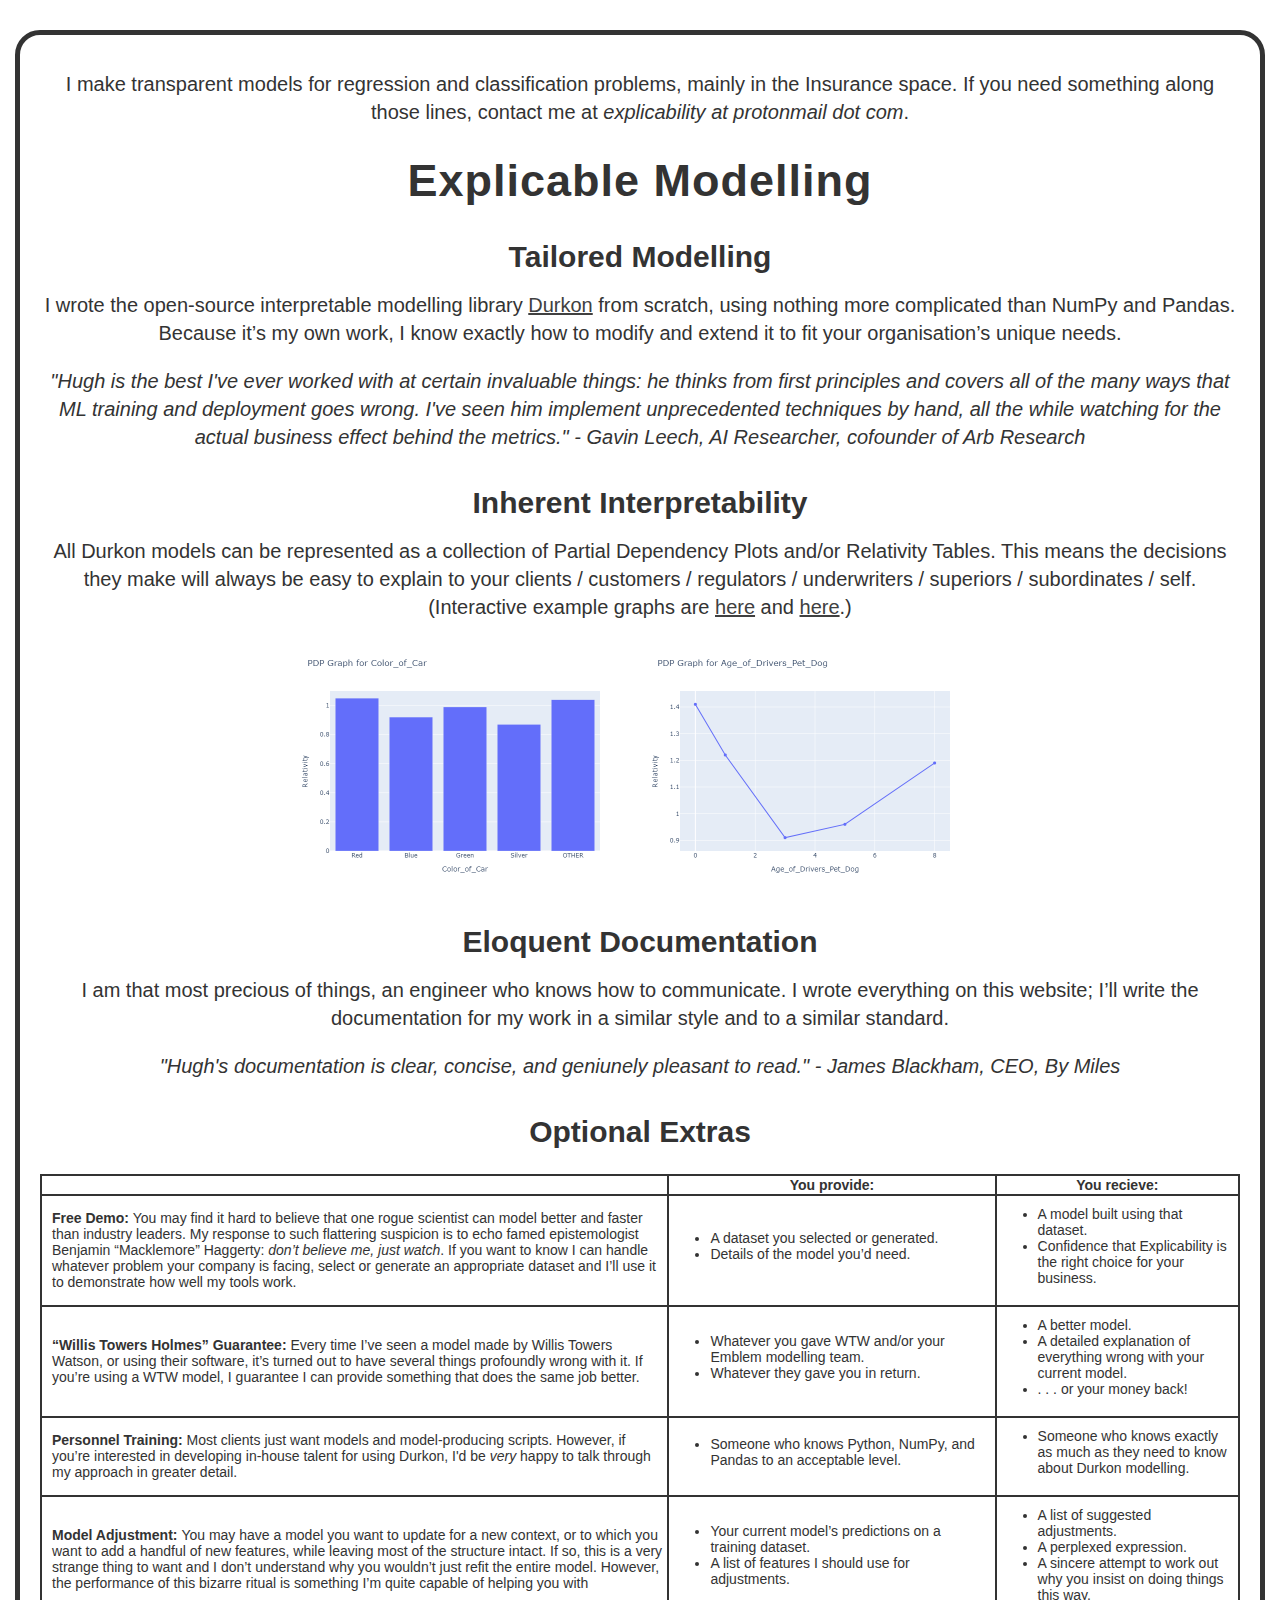
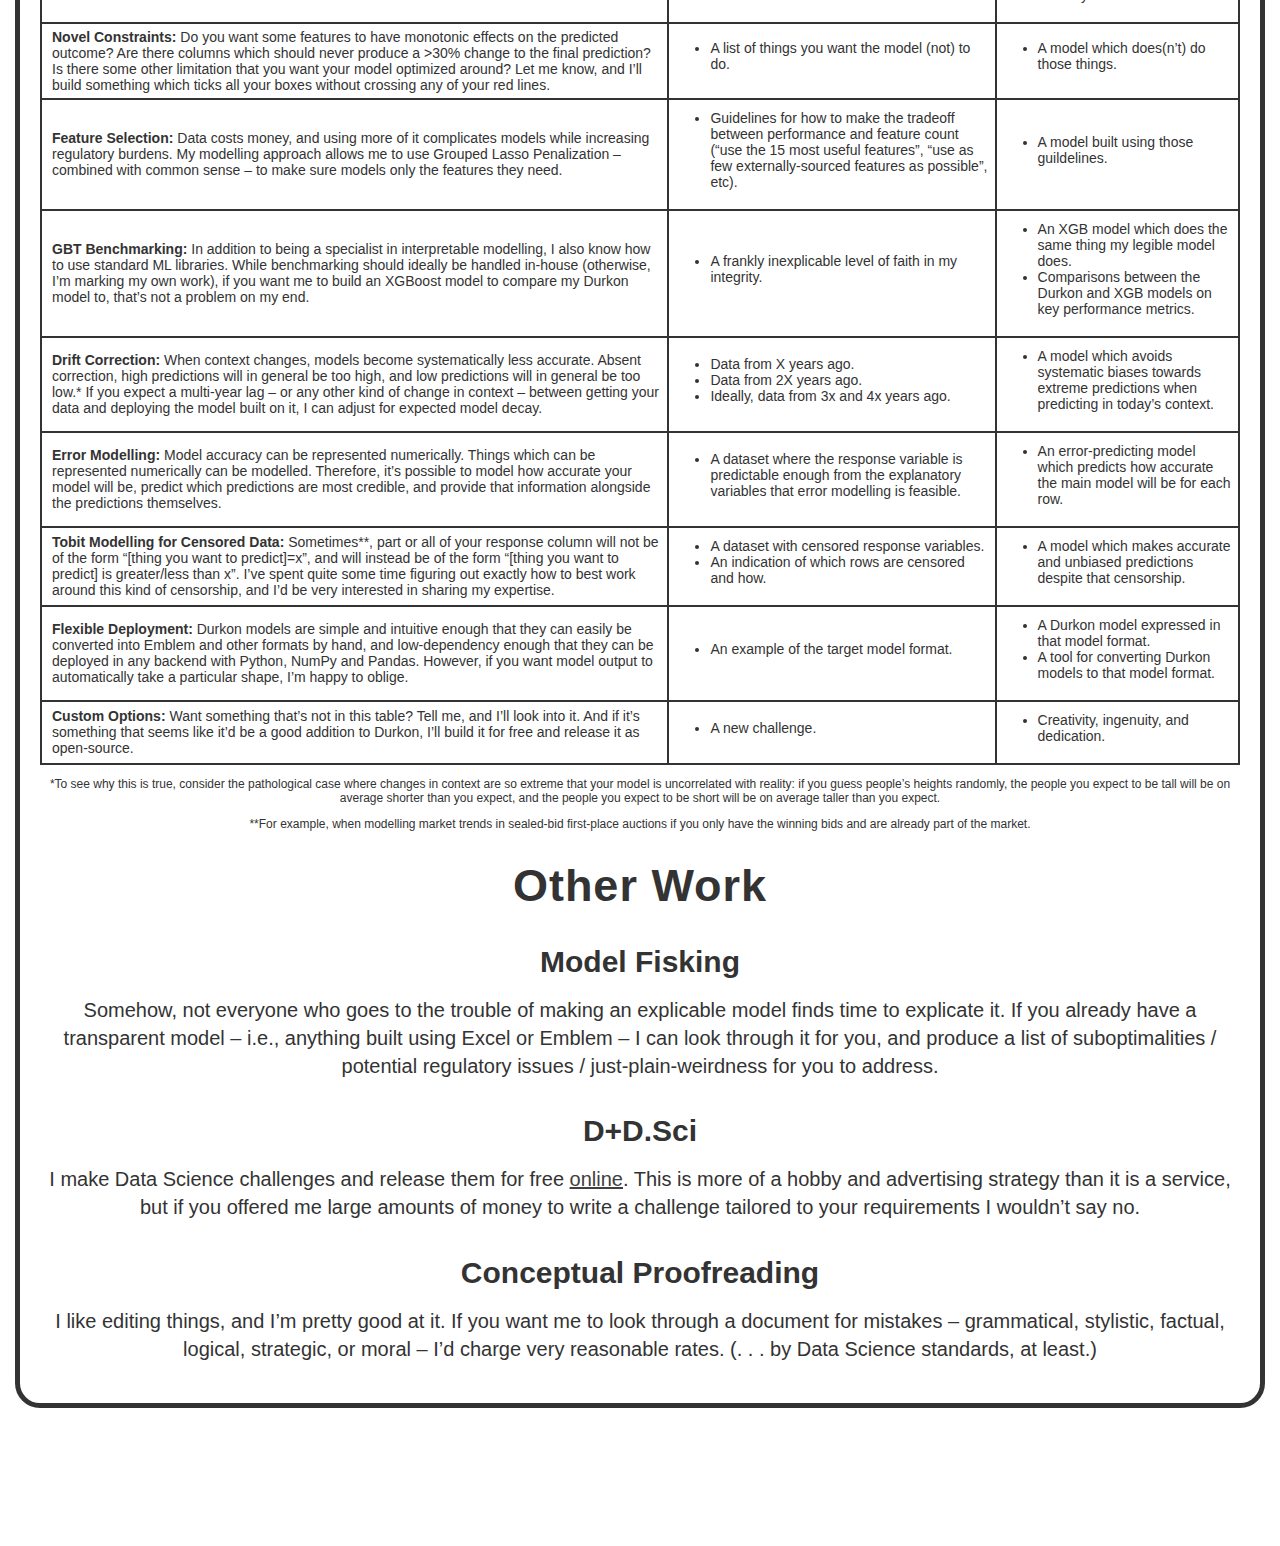
<file: index.html>
<!doctype>
<html>
<head>

	<title>Explicability</title>

	<!-- Meta -->
	<meta content="text/html;charset=utf-8" http-equiv="Content-Type">
	<meta content="utf-8" http-equiv="encoding">
	<meta charset="utf-8">
	<meta name="viewport" content="width=450">
	<link rel="icon" type="image/png" href="favicon.png"/>

	<!-- Stylin' -->
	<link rel="stylesheet" href="index.css"/>


</head>
<body>

	<div id="content">

		<p>
			I make transparent models for regression and classification problems, mainly in the Insurance space. If you need something along those lines, contact me at <i>explicability at protonmail dot com</i>.
		</p>
		
		<h1>Explicable Modelling</h1>
		
		<h2>Tailored Modelling</h2>
		<p>I wrote the open-source interpretable modelling library <a href="github.com/H-B-P/DURKON">Durkon</a> from scratch, using nothing more complicated than NumPy and Pandas. Because it’s my own work, I know exactly how to modify and extend it to fit your organisation’s unique needs.</p>
		<p><i>"Hugh is the best I've ever worked with at certain invaluable things: he thinks from first principles and covers all of the many ways that ML training and deployment goes wrong. I've seen him implement unprecedented techniques by hand, all the while watching for the actual business effect behind the metrics." - Gavin Leech, AI Researcher, cofounder of Arb Research</i></p>
		<h2>Inherent Interpretability</h2>
		<p>All Durkon models can be represented as a collection of Partial Dependency Plots and/or Relativity Tables. This means the decisions they make will always be easy to explain to your clients / customers / regulators / underwriters / superiors / subordinates / self. (Interactive example graphs are <a href = "Color_of_Car.html">here</a> and <a href = "Age_of_Drivers_Pet_Dog.html">here</a>.)</p>
		<img src="Color_of_Car.png"height=250 width=350><img src="Age_of_Drivers_Pet_Dog.png"height=250 width=350>
		<h2>Eloquent Documentation</h2>
		<p>I am that most precious of things, an engineer who knows how to communicate. I wrote everything on this website; I’ll write the documentation for my work in a similar style and to a similar standard.</p>
		<p><i>"Hugh's documentation is clear, concise, and geniunely pleasant to read." - James Blackham, CEO, By Miles</i></p>
		<h2>Optional Extras</h2>
		<br>
		<table>
		 <tr>
		  <th></th>
		  <th><b>You provide:</b></th>
		  <th><b>You recieve:</b></th>
		 <tr>
		  <td class="explanation"><b>Free Demo:</b> You may find it hard to believe that one rogue scientist can model better and faster than industry leaders. My response to such flattering suspicion is to echo famed epistemologist Benjamin “Macklemore” Haggerty: <i>don’t believe me, just watch</i>. If you want to know I can handle whatever problem your company is facing, select or generate an appropriate dataset and I’ll use it to demonstrate how well my tools work.</td>
		  <td><ul>
		   <li>A dataset you selected or generated.</li>
		   <li>Details of the model you’d need.</li>
		  </ul></td>
		  <td><ul>
		   <li>A model built using that dataset.</li>
		   <li>Confidence that Explicability is the right choice for your business.</li>
		  </ul></td>
		 </tr>
		 
		 <tr>
		  <td class="explanation"><b>“Willis Towers Holmes” Guarantee:</b>  Every time I’ve seen a model made by Willis Towers Watson, or using their software, it’s turned out to have several things profoundly wrong with it. If you’re using a WTW model, I guarantee I can provide something that does the same job better.</td>
		  <td><ul>
		   <li>Whatever you gave WTW and/or your Emblem modelling team.</li>
		   <li>Whatever they gave you in return.</li>
		  </ul></td>
		  <td><ul>
		   <li>A better model.</li>
		   <li>A detailed explanation of everything wrong with your current model.</li>
		   <li>. . . or your money back!</li>
		  </ul></td>
		 </tr>
		 
		 <tr>
		  <td class="explanation"><b>Personnel Training: </b>Most clients just want models and model-producing scripts. However, if you’re interested in developing in-house talent for using Durkon, I'd be <i>very</i> happy to talk through my approach in greater detail.</td>
		  <td><ul>
		   <li>Someone who knows Python, NumPy, and Pandas to an acceptable level.</li>
		  </ul></td>
		  <td><ul>
		   <li>Someone who knows exactly as much as they need to know about Durkon modelling.</li>
		  </ul></td>
		 </tr>
		 
		 <tr>
		  <td class="explanation"><b>Model Adjustment: </b>You may have a model you want to update for a new context, or to which you want to add a handful of new features, while leaving most of the structure intact. If so, this is a very strange thing to want and I don’t understand why you wouldn’t just refit the entire model. However, the performance of this bizarre ritual is something I’m quite capable of helping you with</td>
		  <td><ul>
		   <li>Your current model’s predictions on a training dataset.</li>
		   <li>A list of features I should use for adjustments.</li>
		  </ul></td>
		  <td><ul>
		   <li>A list of suggested adjustments.</li>
		   <li>A perplexed expression.</li>
		   <li>A sincere attempt to work out why you insist on doing things this way.</li>
		  </ul></td>
		 </tr>
		 
		 <tr>
		  <td class="explanation"><b>Novel Constraints: </b>Do you want some features to have monotonic effects on the predicted outcome? Are there columns which should never produce a >30% change to the final prediction? Is there some other limitation that you want your model optimized around? Let me know, and I’ll build something which ticks all your boxes without crossing any of your red lines.</td>
		  <td><ul>
		   <li>A list of things you want the model (not) to do.</li>
		  </ul></td>
		  <td><ul>
		   <li>A model which does(n’t) do those things.</li>
		  </ul></td>
		 </tr>
		 
		 <tr>
		  <td class="explanation"><b>Feature Selection: </b>Data costs money, and using more of it complicates models while increasing regulatory burdens. My modelling approach allows me to use Grouped Lasso Penalization – combined with common sense – to make sure models only the features they need.</td>
		  <td><ul>
		   <li>Guidelines for how to make the tradeoff between performance and feature count (“use the 15 most useful features”, “use as few externally-sourced features as possible”, etc).</li>
		  </ul></td>
		  <td><ul>
		   <li>A model built using those guildelines.</li>
		  </ul></td>
		 </tr>
		 
		 <tr>
		  <td class="explanation"><b>GBT Benchmarking: </b>In addition to being a specialist in interpretable modelling, I also know how to use standard ML libraries. While benchmarking should ideally be handled in-house (otherwise, I’m marking my own work), if you want me to build an XGBoost model to compare my Durkon model to, that’s not a problem on my end.</td>
		  <td><ul>
		   <li>A frankly inexplicable level of faith in my integrity.</li>
		  </ul></td>
		  <td><ul>
		   <li>An XGB model which does the same thing my legible model does.</li>
		   <li>Comparisons between the Durkon and XGB models on key performance metrics.</li>
		  </ul></td>
		 </tr>
		 
		 <tr>
		  <td class="explanation"><b>Drift Correction: </b>When context changes, models become systematically less accurate. Absent correction, high predictions will in general be too high, and low predictions will in general be too low.* If you expect a multi-year lag – or any other kind of change in context – between getting your data and deploying the model built on it, I can adjust for expected model decay.</td>
		  <td><ul>
		   <li>Data from X years ago.</li>
		   <li>Data from 2X years ago.</li>
		   <li>Ideally, data from 3x and 4x years ago. </li>
		  </ul></td>
		  <td><ul>
		   <li>A model which avoids systematic biases towards extreme predictions when predicting in today’s context.</li>
		  </ul></td>
		 </tr>
		 
		 <tr>
		  <td class="explanation"><b>Error Modelling: </b>Model accuracy can be represented numerically. Things which can be represented numerically can be modelled. Therefore, it’s possible to model how accurate your model will be, predict which predictions are most credible, and provide that information alongside the predictions themselves.</td>
		  <td><ul>
		   <li>A dataset where the response variable is predictable enough from the explanatory variables that error modelling is feasible.</li>
		  </ul></td>
		  <td><ul>
		   <li>An error-predicting model which predicts how accurate the main model will be for each row.</li>
		  </ul></td>
		 </tr>
		 
		 <tr>
		  <td class="explanation"><b>Tobit Modelling for Censored Data: </b>Sometimes**, part or all of your response column will not be of the form “[thing you want to predict]=x”, and will instead be of the form “[thing you want to predict] is greater/less than x”. I’ve spent quite some time figuring out exactly how to best work around this kind of censorship, and I’d be very interested in sharing my expertise.</td>
		  <td><ul>
		   <li>A dataset with censored response variables.</li>
		   <li>An indication of which rows are censored and how.</li>
		  </ul></td>
		  <td><ul>
		   <li>A model which makes accurate and unbiased predictions despite that censorship.</li>
		  </ul></td>
		 </tr>
		 
		 <tr>
		  <td class="explanation"><b>Flexible Deployment: </b>Durkon models are simple and intuitive enough that they can easily be converted into Emblem and other formats by hand, and low-dependency enough that they can be deployed in any backend with Python, NumPy and Pandas. However, if you want model output to automatically take a particular shape, I’m happy to oblige.</td>
		  <td><ul>
		   <li>An example of the target model format.</li>
		  </ul></td>
		  <td><ul>
		   <li>A Durkon model expressed in that model format.</li>
		   <li>A tool for converting Durkon models to that model format.</li>
		  </ul></td>
		 </tr>
		 
		 <tr>
		  <td class="explanation"><b>Custom Options: </b>Want something that’s not in this table? Tell me, and I’ll look into it. And if it’s something that seems like it’d be a good addition to Durkon, I’ll build it for free and release it as open-source.</td>
		  <td><ul>
		   <li>A new challenge.</li>
		  </ul></td>
		  <td><ul>
		   <li>Creativity, ingenuity, and dedication.</li>
		  </ul></td>
		 </tr>
		 
		</table>
		
		<p class=footnote>*To see why this is true, consider the pathological case where changes in context are so extreme that your model is uncorrelated with reality: if you guess people’s heights randomly, the people you expect to be tall will be on average shorter than you expect, and the people you expect to be short will be on average taller than you expect.</p>
		<p class=footnote>**For example, when modelling market trends in sealed-bid first-place auctions if you only have the winning bids and are already part of the market.</p>
		
		<h1>Other Work</h1>
		<h2>Model Fisking</h2>
		<p>Somehow, not everyone who goes to the trouble of making an explicable model finds time to explicate it. If you already have a transparent model – i.e., anything built using Excel or Emblem – I can look through it for you, and produce a list of suboptimalities / potential regulatory issues / just-plain-weirdness for you to address.</p>
		<h2>D+D.Sci</h2>
		<p>I make Data Science challenges and release them for free <a href="https://www.lesswrong.com/s/gDiScDuMrWNpzwNSJ">online</a>. This is more of a hobby and advertising strategy than it is a service, but if you offered me large amounts of money to write a challenge tailored to your requirements I wouldn’t say no.</p>
		<h2>Conceptual Proofreading</h2>
		<p>I like editing things, and I’m pretty good at it. If you want me to look through a document for mistakes – grammatical, stylistic, factual, logical, strategic, or moral – I’d charge very reasonable rates. (. . . by Data Science standards, at least.)</p>


	</div>

	<div id="footer">

		<br>

	</div>

</body>
</html>
</file>
<file: index.css>
html,body{
	width:100%; height:100%;
	margin:0;
	background: #fff;
	color: #333;
	font-family: 'Helvetica', 'Arial', sans-serif;
	font-size: 20px;
	font-weight: 100;
	line-height: 1.4em;
}

#content, #footer{
	width: 100%;
	max-width: 1200px;
	margin:0 auto;
}
strong, b{
	font-weight: bold;
}
a{
	color: #404040;
	position: relative;
	top:0px;
	transition: 0.1s ease-in-out;
}
a:hover{
	color: #808080;
	top: -2px;
}
h1{
	font-weight: bold;
	font-size: 45px;
	text-align: center;
	letter-spacing: 1px;
	margin-bottom: 0;
	line-height: 1.1em;
}
h2{
	margin-top:1.25em;
	margin-bottom: 0;
}
table, th, td {
	background: #fff;
	color: #333;
	font-family: 'Helvetica', 'Arial', sans-serif;
	font-size: 14px;
	font-weight: 100;
  border: 2px solid;
  border-collapse: collapse;
  vertical-align: center;
  max-width:100%;
}
td{
	padding-right:5px;
	padding-top:5px;
	padding-bottom:5px;
}
th{
	text-align: center;
}
ul{
	margin-top:5px
}

.explanation{
	text-align: left;
	padding-right:5px;
	padding-left:10px;
}
.footnote{
	font-size: 12px;
	line-height: normal;
}
#content{
	padding: 15px 20px 20px 20px;
	width: calc(100% - 50px);
	text-align: center;
	border: 5px solid #333;
	border-radius: 25px;
	margin-top: 30px;
	margin-bottom: 30px;
}
#footer{
	max-width: 550px;
	text-align: center;
	padding-bottom:80px;
}
</file>
